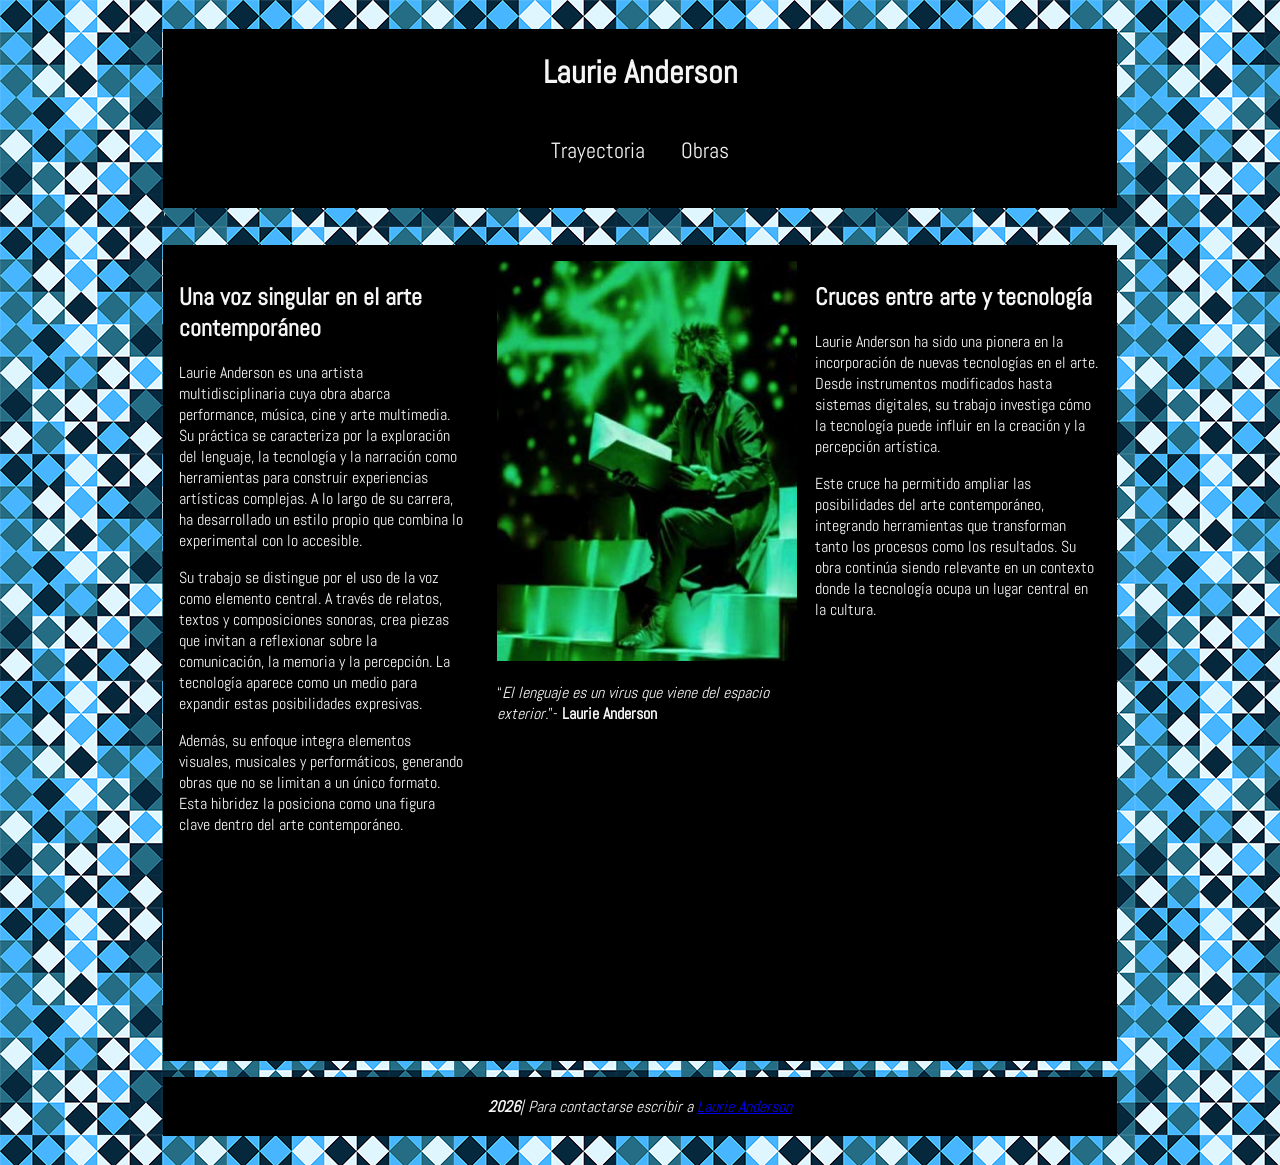
<file: index.html>
<!DOCTYPE html>
<html lang="es">
<head>
    <meta charset="UTF-8">
    <meta name="viewport" content="width=device-width, initial-scale=1.0">
    <title>Pagina principal</title>
    <link rel="stylesheet" href="css/estilos.css">
    <link rel="preconnect" href="https://fonts.googleapis.com">
<link rel="preconnect" href="https://fonts.gstatic.com" crossorigin>
<link href="https://fonts.googleapis.com/css2?family=Abel&display=swap" rel="stylesheet">   
</head>
<body>
    <div id="contenedor">
    <header>
        <h1>Laurie Anderson</h1>
        <nav>
            <ul>
                <li><a href="trayectoria.html">Trayectoria</a></li>
                <li><a href="obras.html">Obras</a></li>
    </ul>
        </nav>
    </header>'
    <main> 
        <section class="columnas">      
    <article>
        <h2>Una voz singular en el arte contemporáneo</h2>
        <p>Laurie Anderson es una artista multidisciplinaria cuya obra abarca performance, música, cine y arte multimedia. Su práctica se caracteriza por la exploración del lenguaje, la tecnología y la narración como herramientas para construir experiencias artísticas complejas. A lo largo de su carrera, ha desarrollado un estilo propio que combina lo experimental con lo accesible.
        <p>Su trabajo se distingue por el uso de la voz como elemento central. A través de relatos, textos y composiciones sonoras, crea piezas que invitan a reflexionar sobre la comunicación, la memoria y la percepción. La tecnología aparece como un medio para expandir estas posibilidades expresivas.</p>
        <p>Además, su enfoque integra elementos visuales, musicales y performáticos, generando obras que no se limitan a un único formato. Esta hibridez la posiciona como una figura clave dentro del arte contemporáneo.</p>
    </article>
    <article>
         <img src="img/anderson-3.jpg" alt="Laurie Anderson" height="400" width="300">
        <p><q><em>El lenguaje es un virus que viene del espacio exterior.</em></q>- <strong>Laurie Anderson</strong></p>
        <iframe width="400" height="300" src="https://www.youtube.com/embed/uLeOli991E8?si=UimV6jUrZcBSd_DM" title="YouTube video player" frameborder="0" allow="accelerometer; autoplay; clipboard-write; encrypted-media; gyroscope; picture-in-picture; web-share" referrerpolicy="strict-origin-when-cross-origin" allowfullscreen></iframe>
    </article>
    <article>
        <h2>Cruces entre arte y tecnología</h2>
        <p>Laurie Anderson ha sido una pionera en la incorporación de nuevas tecnologías en el arte. Desde instrumentos modificados hasta sistemas digitales, su trabajo investiga cómo la tecnología puede influir en la creación y la percepción artística.</p>
        <p>Este cruce ha permitido ampliar las posibilidades del arte contemporáneo, integrando herramientas que transforman tanto los procesos como los resultados. Su obra continúa siendo relevante en un contexto donde la tecnología ocupa un lugar central en la cultura.</p>
        </article>
       </section> 
    </main>
        <footer>
            <address>
            <p> <strong>2026</strong>| Para contactarse escribir a <a href="laurie@artedigital.com">Laurie Anderson</a></p>
            </address> 
        </footer>
        </div>
</body>
</html>
</file>
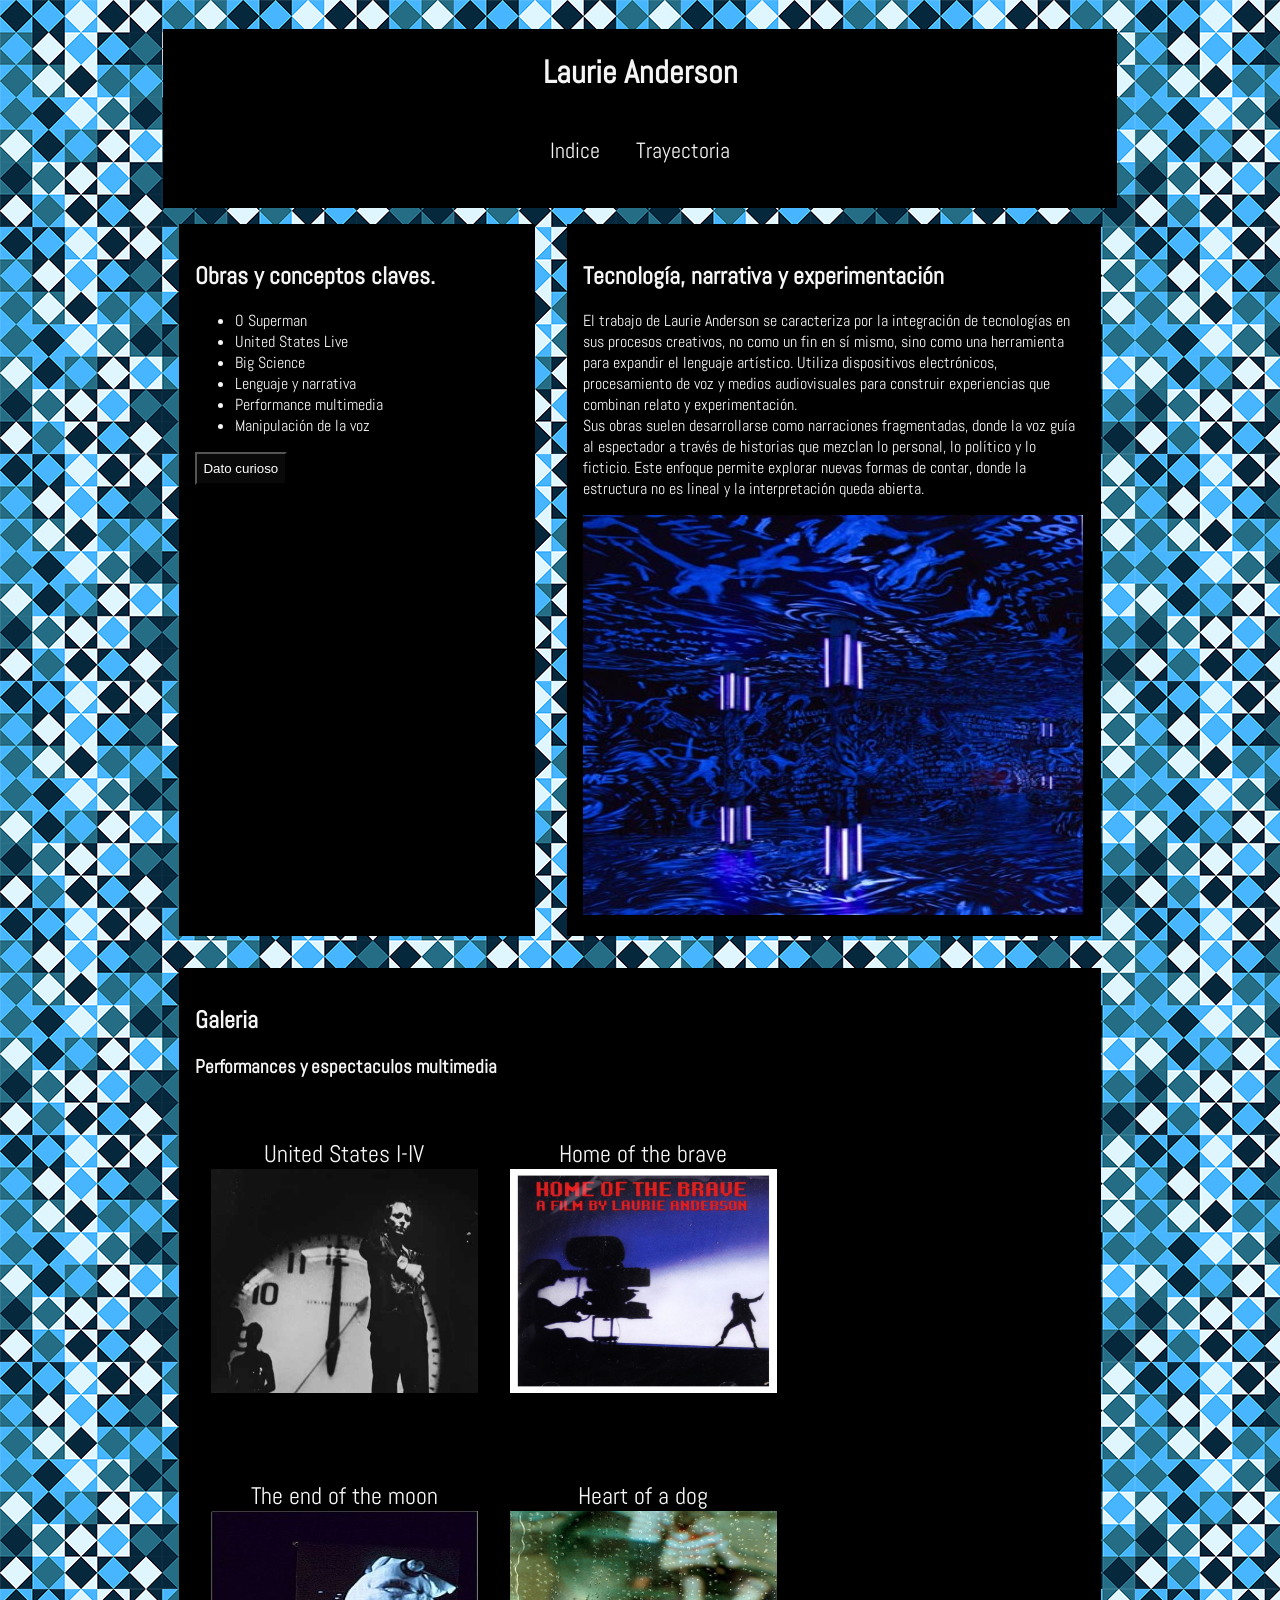
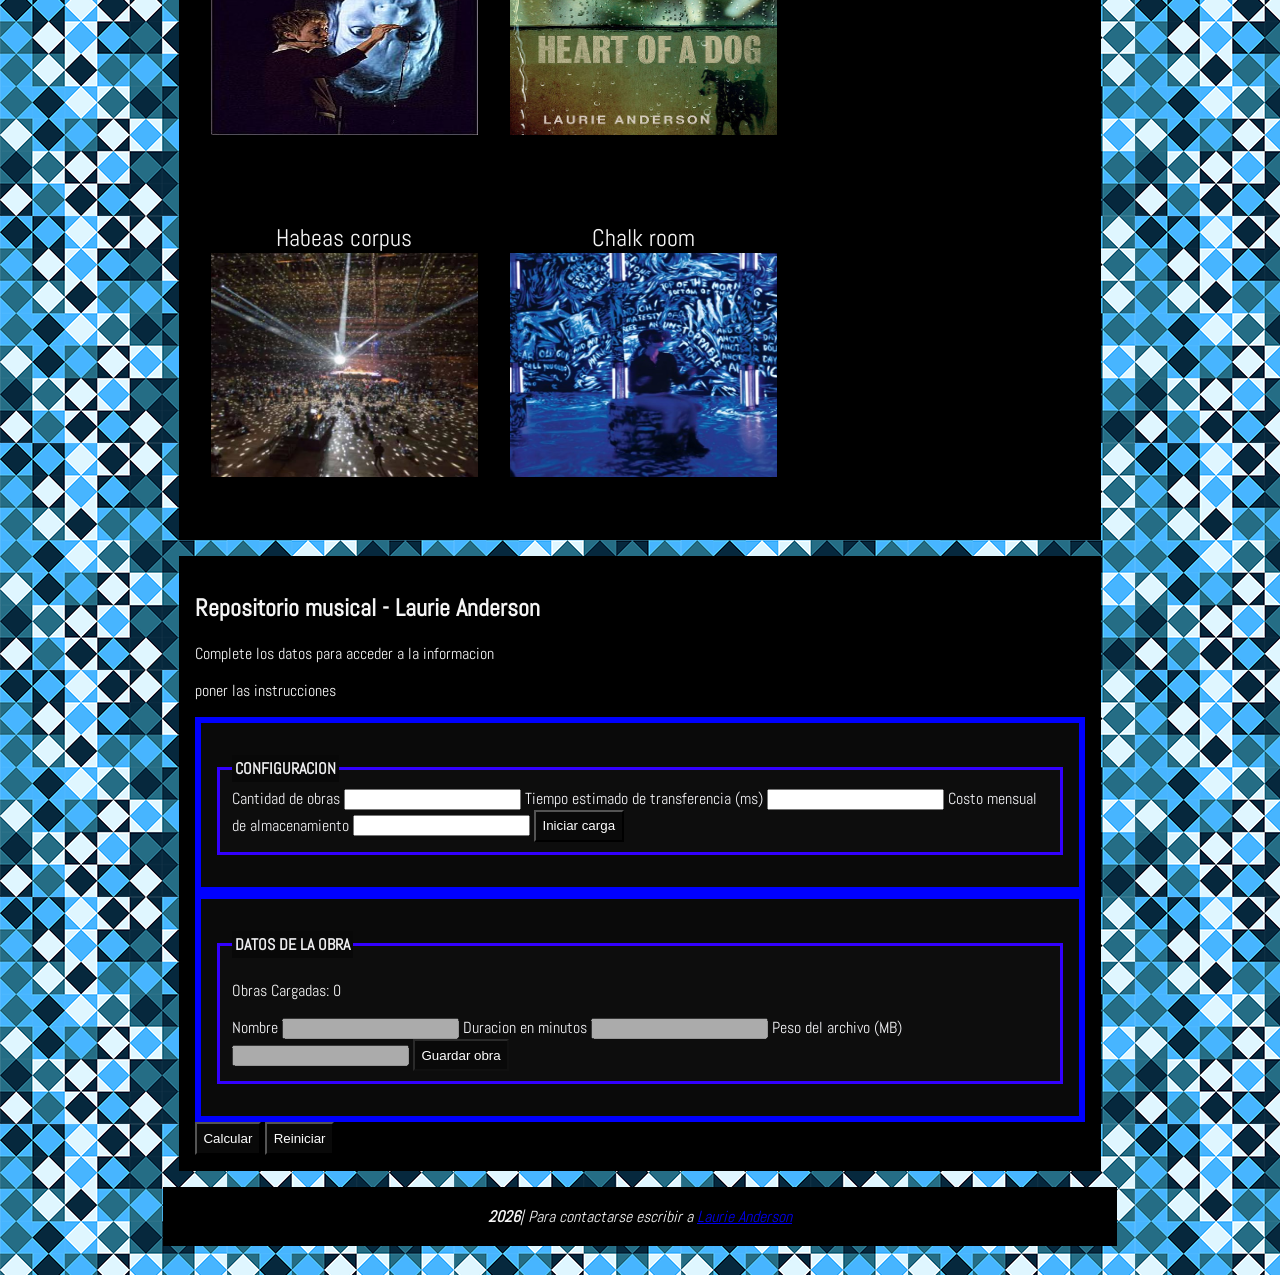
<file: obras.html>
<!DOCTYPE html>
<html lang="es">
<head>
    <meta charset="UTF-8">
    <meta name="viewport" content="width=device-width, initial-scale=1.0">
    <title>Tercera Pagina</title>
    <link rel="stylesheet" href="css/estilos.css">
    <link rel="preconnect" href="https://fonts.googleapis.com">
<link rel="preconnect" href="https://fonts.gstatic.com" crossorigin>
<link href="https://fonts.googleapis.com/css2?family=Abel&display=swap" rel="stylesheet">
</head>
<body>
    <div id="contenedor">
    <header>
        <h1>Laurie Anderson</h1>
        <nav>
            <ul>
                <li><a href="index.html">Indice</a></li>
                <li><a href="trayectoria.html">Trayectoria</a></li>
    </ul>
        </nav>
    </header>
    <main> 
        <section class="column">      
    <article class="chico">
      <h2>Obras y conceptos claves.</h2>
      <ul>
        <li>O Superman</li>
        <li>United States Live</li>
        <li>Big Science</li>
        <li>Lenguaje y narrativa</li>
        <li>Performance multimedia</li>
        <li>Manipulación de la voz</li>
      </ul>
      <section class="datoscuriosos">
    <button type="button" id="datocurioso">Dato curioso</button>
    <p id="mensajecurioso"></p>
    </section>
    </article>
     <article class="grande">
         <h2>Tecnología, narrativa y experimentación</h2>
                 <p>El trabajo de Laurie Anderson se caracteriza por la integración de tecnologías en sus procesos creativos, no como un fin en sí mismo, sino como una herramienta para expandir el lenguaje artístico. Utiliza dispositivos electrónicos, procesamiento de voz y medios audiovisuales para construir experiencias que combinan relato y experimentación. <br>Sus obras suelen desarrollarse como narraciones fragmentadas, donde la voz guía al espectador a través de historias que mezclan lo personal, lo político y lo ficticio. Este enfoque permite explorar nuevas formas de contar, donde la estructura no es lineal y la interpretación queda abierta.</p>
        <img src="img/anderson-2.jpg" alt="Laurie Anderson" height="400" width="500">
    </article>
    </section>
    <section>
        <article>
            <h2>Galeria</h2>
            <h3>Performances y espectaculos multimedia</h3>
            <div id="galeria">
                </div>
        </article>
    </section> 
       <Section>
        <article>
        <h2>Repositorio musical - Laurie Anderson</h2>
        <p>Complete los datos para acceder a la informacion</p>
        <p>poner las instrucciones</p>
        <form action="#" method="get">
         <fieldset id="fieldsetconfiguracion">
             <legend>Configuracion</legend>
            <label for="cantidad de obras">Cantidad de obras</label>
            <input type="number" name="cantidad de obras" id="cantidaddeobras" min="1" required>
            <label for="tiempo de transferencia">Tiempo estimado de transferencia (ms)</label>
            <input type="number" id="tiempodetransferencia" min="0.01" required>
            <label for="costo mensual"> Costo mensual de almacenamiento</label>
            <input type="number" id="costomensual" min="0.01" step="0.01">
            <button type="button" id="botoniniciar">Iniciar carga</button>
        </fieldset>
        </form>
        <form action="#" method="get">
            <fieldset id="fieldsetobra" disabled>
        <legend>Datos de la obra</legend>
         <p id="contadorobras">Obras Cargadas: 0</p>
            <label for="nombre">Nombre</label>
            <input type="text" name="nombre" id="nombre" required>
            <label for="duracion">Duracion en minutos</label>
            <input type="number" name="duracion" id="duracion" min="10" step="0.1">
            <label for="peso de la obra">Peso del archivo (MB)</label>
            <input type="number" id="pesodelaobra" min="0.1" step="0.1" required>
            <button type="button" id="agregar">Guardar obra</button>
        </fieldset>
        </form>
        <section class="acciones">
            <button type="button" id="botoncalcular">Calcular</button>
            <button type="button" id="botonreset">Reiniciar</button>
        <div id="resultados"></div>
        </section>
        </article>
       </Section>
    </main>
        <footer>
            <address>
            <p> <strong>2026</strong>| Para contactarse escribir a <a href="laurie@artedigital.com">Laurie Anderson</a></p>
            </address> 
        </footer>
        </div>
        <script src="js/galeria.js"></script>
        <script src="js/formulario.js"></script>
</body>

</html>
</file>
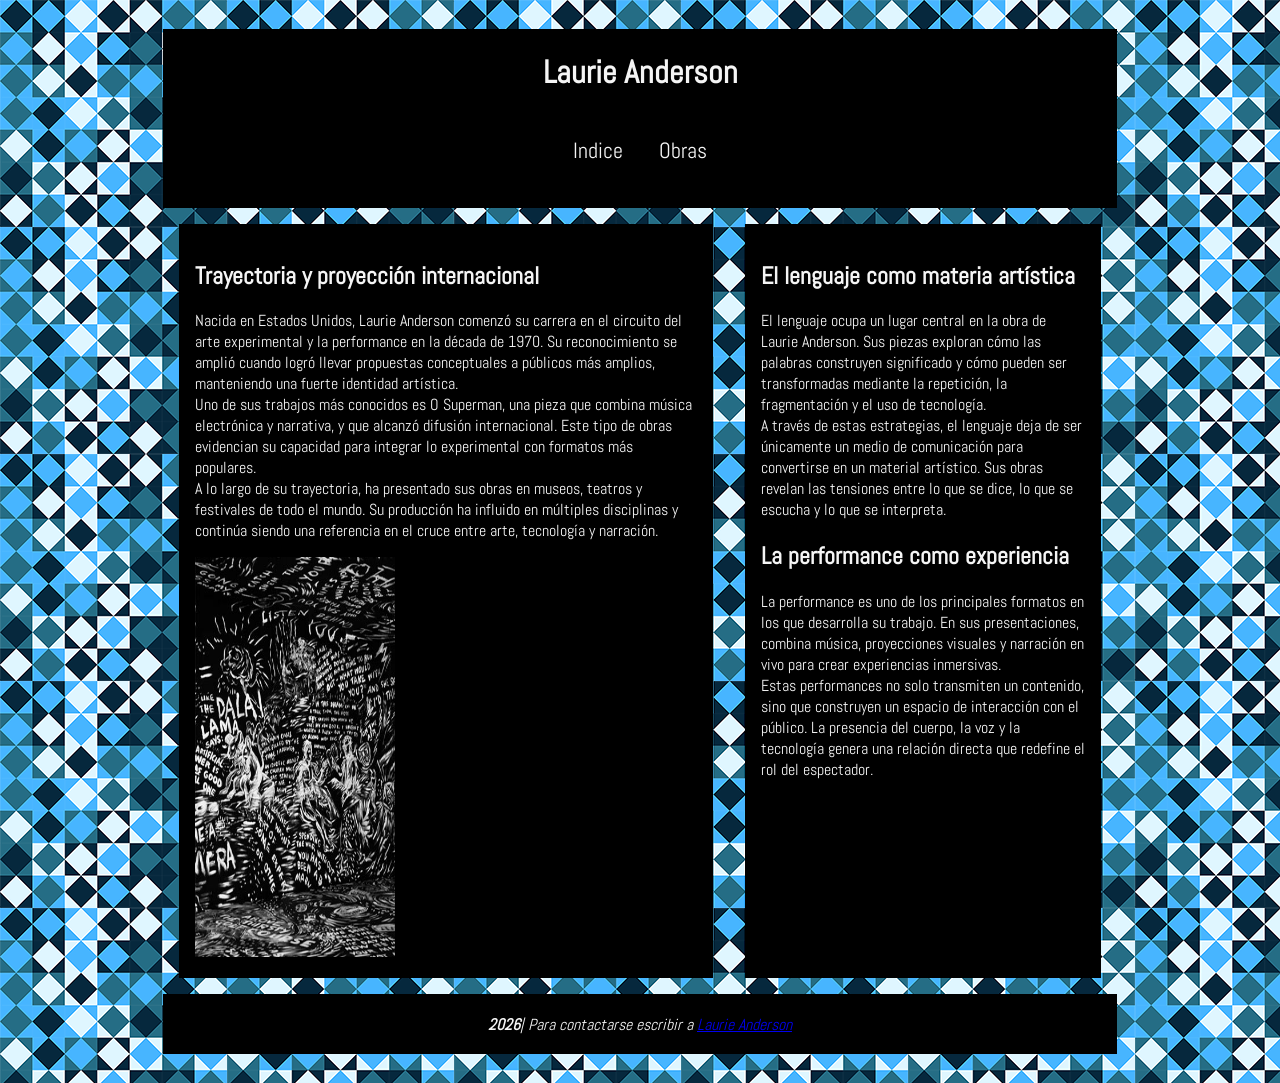
<file: trayectoria.html>
<!DOCTYPE html>
<html lang="es">
<head>
    <meta charset="UTF-8">
    <meta name="viewport" content="width=device-width, initial-scale=1.0">
    <title>Segunda Pagina</title>
    <link rel="stylesheet" href="css/estilos.css">
    <link rel="preconnect" href="https://fonts.googleapis.com">
<link rel="preconnect" href="https://fonts.gstatic.com" crossorigin>
<link href="https://fonts.googleapis.com/css2?family=Abel&display=swap" rel="stylesheet">
</head>
<body>
    <div id="contenedor">
    <header>
        <h1>Laurie Anderson</h1>
        <nav>
            <ul>
                <li><a href="index.html">Indice</a></li>
                <li><a href="obras.html">Obras</a></li>
    </ul>
        </nav>
    </header>
    <main> 
        <section class="column">      
    <article class="grande">
        <h2>Trayectoria y proyección internacional</h2>
        <p>Nacida en Estados Unidos, Laurie Anderson comenzó su carrera en el circuito del arte experimental y la performance en la década de 1970. Su reconocimiento se amplió cuando logró llevar propuestas conceptuales a públicos más amplios, manteniendo una fuerte identidad artística. <br>Uno de sus trabajos más conocidos es O Superman, una pieza que combina música electrónica y narrativa, y que alcanzó difusión internacional. Este tipo de obras evidencian su capacidad para integrar lo experimental con formatos más populares. <br>A lo largo de su trayectoria, ha presentado sus obras en museos, teatros y festivales de todo el mundo. Su producción ha influido en múltiples disciplinas y continúa siendo una referencia en el cruce entre arte, tecnología y narración.</p>
          <img src="img/anderson-1.jpg" alt="Laurie Anderson" height="400" width="200">
    </article>
    <article class="chico">
        <h2>El lenguaje como materia artística</h2>
        <p>El lenguaje ocupa un lugar central en la obra de Laurie Anderson. Sus piezas exploran cómo las palabras construyen significado y cómo pueden ser transformadas mediante la repetición, la fragmentación y el uso de tecnología. <br>A través de estas estrategias, el lenguaje deja de ser únicamente un medio de comunicación para convertirse en un material artístico. Sus obras revelan las tensiones entre lo que se dice, lo que se escucha y lo que se interpreta.</p>
        <h2>La performance como experiencia</h2>
        <p>La performance es uno de los principales formatos en los que desarrolla su trabajo. En sus presentaciones, combina música, proyecciones visuales y narración en vivo para crear experiencias inmersivas. <br>Estas performances no solo transmiten un contenido, sino que construyen un espacio de interacción con el público. La presencia del cuerpo, la voz y la tecnología genera una relación directa que redefine el rol del espectador.</p>
    </article>
       </section> 
    </main>
        <footer>
            <address>
            <p> <strong>2026</strong>| Para contactarse escribir a <a href="laurie@artedigital.com">Laurie Anderson</a></p>
            </address> 
        </footer>
        </div>
</body>
</html>
</file>
<file: css/estilos.css>
*{
    box-sizing: border-box;
}
body {
   background-image: url('../img/fondo.png');
margin: 0;
padding: 0;
color: whitesmoke;
font-family: "Abel", sans-serif;
font-weight: 400;
  font-style: normal;
display: flex;
justify-content: center;
align-items: center;
}

#contenedor {
    width: 100%;
		max-width: 980px;
		height: 100%;
		padding: 1%;
        margin: 1rem;
	
}
header {
    background: black;
    text-align: center;
    padding: 0.1em;
    margin: 0em;
}
article {
    background-color: black;
    padding: 1em;
    margin: 1em;
}

.columnas {
    display: flex;
}

.columnas article {
    width: 33.333%;
    margin-left: 0;
    margin-right: 0;
}

footer{
    background: black;
    text-align: center;
    padding: 0.2em;
    margin: 0rem;

}
nav ul{
    margin: 1rem;
    padding: 1rem;
    list-style-type: none;
}

nav li{
    display: inline-block;
}
nav a {
	font-size: 1.4rem;
	line-height: 2.8rem;
	padding: 0.4rem  1rem;
	text-align: center;
	text-decoration: none;
}
nav a:link {
	background-color: black;
	color: whitesmoke
}
nav a:visited {
	background-color: rgb(97, 1, 1);
	color: rgb(246, 242, 242);
}
nav a:hover {
	background-color: rgb(5, 5, 233);
	color: whitesmoke;

}
nav a:active {
	background-color: whitesmoke;
	color: black;
}
nav ul {
    list-style-type: none;
}
.column {
    display: flex;
}

.grande{
    width: 60%;

}

.chico{
    width: 40%;
}

#galeria {
	display: flex;
	flex-wrap: wrap;
}

#galeria div {
    width: 30%;             
    margin: 1rem;
    text-align: center;
    font-size: 1.5rem;
}

#galeria img {
    width: 100%;            
    height: 14rem; 

}
form {
	background: #0a0a0a;
	border: 0.4em solid blue;
	padding: 1em;
}
fieldset {
	background: #0d0d0d;
	border: 0.2em solid rgb(51, 0, 255);
	margin: 1em 0;
}
legend {
	color: rgb(238, 238, 240);
	font-weight: bold;
	text-transform: uppercase;
	background: #080808;
	padding: 0.2em;
}
label {
	color: rgb(242, 242, 245);
}
button {
	background: rgb(9, 9, 9);
	color: white;
	padding: 0.5em;
}
</file>
